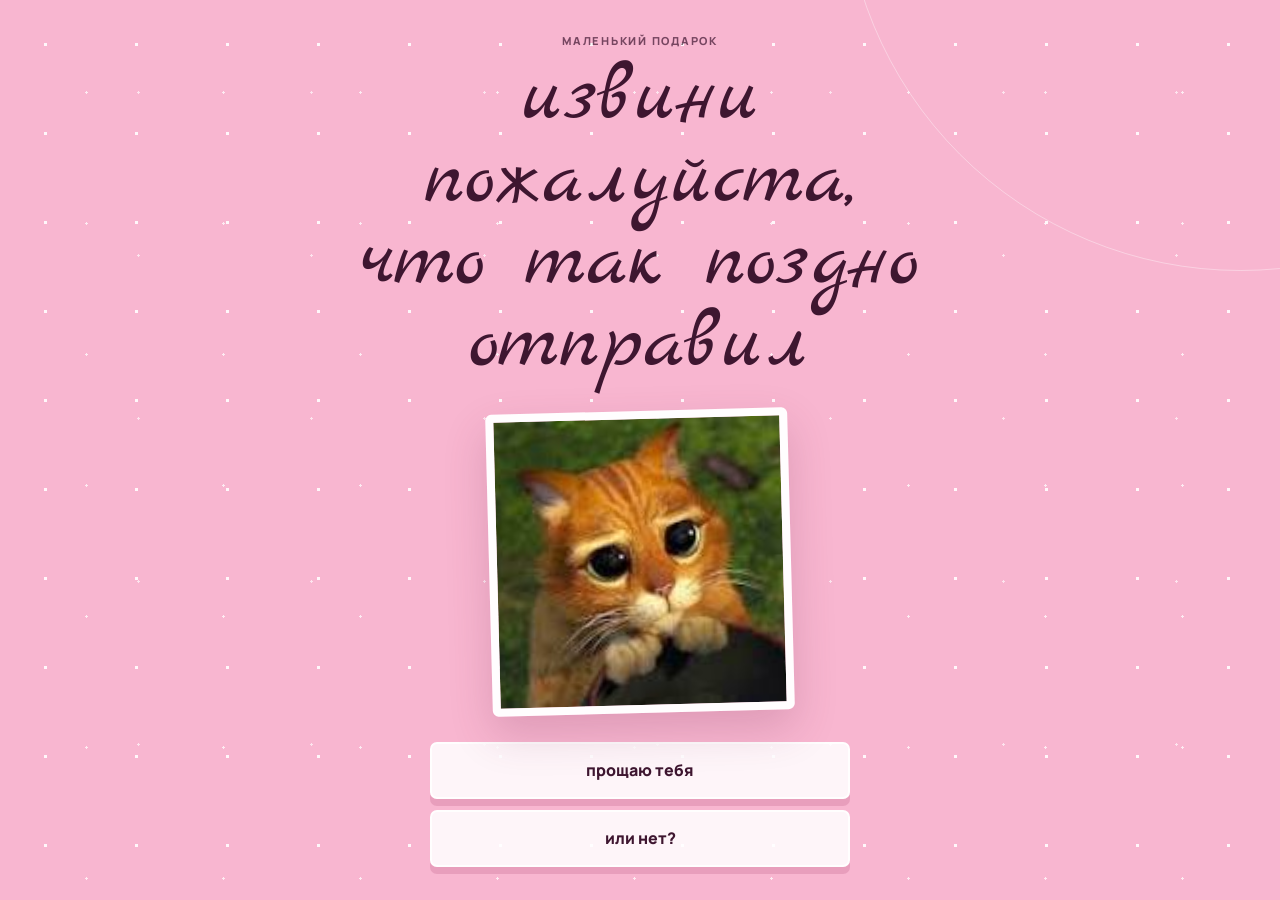
<file: birthday-gift/index.html>
<!doctype html>
<html lang="ru">
  <head>
    <meta charset="UTF-8" />
    <meta name="viewport" content="width=device-width, initial-scale=1.0" />
    <meta name="theme-color" content="#f8b6d0" />
    <title>Маленький подарок</title>
    <link rel="preconnect" href="https://fonts.googleapis.com" />
    <link rel="preconnect" href="https://fonts.gstatic.com" crossorigin />
    <link
      href="https://fonts.googleapis.com/css2?family=Marck+Script&family=Manrope:wght@400;500;600;700;800&display=swap"
      rel="stylesheet"
    />
    <link rel="stylesheet" href="styles.css" />
  </head>
  <body>
    <main id="app" class="gift" aria-live="polite"></main>
    <script src="script.js"></script>
  </body>
</html>
</file>
<file: birthday-gift/styles.css>
:root {
  --ink: #3e1630;
  --white: #fffafd;
  --pink: #f8b6d0;
  --pink-deep: #ee78a8;
  --pink-soft: #ffd9e8;
  --red: #e33444;
  --shadow: 0 18px 44px rgba(105, 31, 67, 0.19);
}

* {
  box-sizing: border-box;
}

html {
  background: var(--pink);
}

body {
  min-width: 320px;
  min-height: 100vh;
  margin: 0;
  color: var(--ink);
  font-family: "Manrope", Arial, sans-serif;
}

button {
  font: inherit;
}

.gift {
  --page-pink: var(--pink);
  position: relative;
  display: grid;
  min-height: 100svh;
  place-items: center;
  overflow: hidden;
  padding: 28px 18px;
  background-color: var(--page-pink);
  isolation: isolate;
}

.gift::before,
.gift::after {
  position: fixed;
  z-index: -1;
  content: "";
  pointer-events: none;
}

.gift::before {
  inset: 0;
  opacity: 0.9;
  background-image:
    radial-gradient(circle, rgba(255, 255, 255, 0.98) 0 1.5px, transparent 1.8px),
    radial-gradient(circle, rgba(255, 255, 255, 0.8) 0 1px, transparent 1.4px),
    radial-gradient(circle, rgba(255, 255, 255, 0.7) 0 1px, transparent 1.3px);
  background-position: 0 0, 18px 27px, 52px 11px;
  background-size: 91px 89px, 137px 131px, 173px 163px;
}

.gift::after {
  width: 62vmax;
  height: 62vmax;
  border: 1px solid rgba(255, 255, 255, 0.38);
  border-radius: 50%;
  top: -41vmax;
  right: -28vmax;
}

.gift[data-tone="blush"] {
  --page-pink: #f8b6d0;
}

.gift[data-tone="peach"] {
  --page-pink: #f7b9c5;
}

.gift[data-tone="lilac"] {
  --page-pink: #eab9d8;
}

.gift[data-tone="berry"] {
  --page-pink: #ec9fc2;
}

.gift[data-tone="white"] {
  --page-pink: #ffffff;
  --ink: #000000;
}

.gift[data-tone="white"]::before,
.gift[data-tone="white"]::after {
  display: none;
}

.scene {
  display: grid;
  width: min(100%, 620px);
  place-items: center;
  animation: arrive 420ms cubic-bezier(0.22, 0.75, 0.24, 1) both;
}

.scene.is-leaving {
  animation: leave 180ms ease-in both;
}

.content {
  display: grid;
  width: 100%;
  justify-items: center;
  text-align: center;
}

.eyebrow {
  margin: 0 0 9px;
  color: rgba(62, 22, 48, 0.7);
  font-size: 0.69rem;
  font-weight: 800;
  letter-spacing: 0.16em;
  text-transform: uppercase;
}

.title,
.message {
  max-width: 580px;
  margin: 0;
  text-wrap: balance;
}

.title {
  font-family: "Marck Script", "Comic Sans MS", cursive;
  font-size: clamp(2.55rem, 7vw, 5.25rem);
  font-weight: 400;
  line-height: 0.98;
}

.message {
  font-size: clamp(1.12rem, 2.5vw, 1.48rem);
  font-weight: 700;
  line-height: 1.45;
}

.photo-frame {
  display: grid;
  width: min(78vw, 302px);
  aspect-ratio: 1;
  margin: 24px 0;
  place-items: center;
  overflow: hidden;
  border: 8px solid rgba(255, 255, 255, 0.95);
  border-radius: 6px;
  background: rgba(255, 255, 255, 0.36);
  box-shadow: var(--shadow);
  transform: rotate(-1.5deg);
}

.photo-frame:nth-child(even) {
  transform: rotate(1.5deg);
}

.photo-frame img {
  grid-area: 1 / 1;
  width: 100%;
  height: 100%;
  object-fit: cover;
}

.photo-placeholder {
  position: relative;
  grid-area: 1 / 1;
  display: grid;
  width: 100%;
  height: 100%;
  place-items: center;
}

.choices {
  display: grid;
  width: min(100%, 420px);
  gap: 11px;
  margin-top: 5px;
}

.choice,
.press-button,
.back-button {
  border: 0;
  cursor: pointer;
}

.choice {
  min-height: 57px;
  padding: 12px 23px;
  border: 2px solid rgba(255, 255, 255, 0.85);
  border-radius: 7px;
  background: rgba(255, 255, 255, 0.86);
  color: var(--ink);
  font-size: 1rem;
  font-weight: 800;
  box-shadow: 0 7px 0 rgba(163, 54, 103, 0.18);
  transition: transform 160ms ease, background-color 160ms ease, box-shadow 160ms ease;
}

.choice:hover {
  background: #ffffff;
  box-shadow: 0 9px 0 rgba(163, 54, 103, 0.22);
  transform: translateY(-2px);
}

.choice:active {
  box-shadow: 0 3px 0 rgba(163, 54, 103, 0.22);
  transform: translateY(3px);
}

.press-button {
  margin-top: 19px;
  padding: 3px 10px;
  background: transparent;
  color: var(--red);
  font-size: clamp(2.3rem, 7vw, 4.4rem);
  font-weight: 800;
  letter-spacing: 0.04em;
  line-height: 1;
  text-shadow: 0 3px 0 rgba(255, 255, 255, 0.52);
  transition: transform 160ms ease, color 160ms ease;
}

.press-button:hover {
  color: #bf1127;
  transform: scale(1.05) rotate(-2deg);
}

.back-button {
  position: fixed;
  top: 16px;
  left: 16px;
  width: 40px;
  height: 40px;
  border-radius: 50%;
  background: rgba(255, 255, 255, 0.68);
  color: rgba(62, 22, 48, 0.76);
  font-size: 1.35rem;
  line-height: 1;
  box-shadow: 0 4px 18px rgba(105, 31, 67, 0.12);
}

.back-button:hover {
  background: #ffffff;
}

.end-note {
  max-width: 565px;
  color: #65193e;
  font-family: "Marck Script", "Comic Sans MS", cursive;
  font-size: clamp(2rem, 5vw, 3.8rem);
  font-weight: 400;
  line-height: 1.07;
}

.gift[data-tone="white"] .message {
  max-width: 520px;
  color: #000000;
  font-size: clamp(1.9rem, 6vw, 4.5rem);
  font-weight: 800;
  letter-spacing: 0;
  line-height: 0.95;
}

.gift[data-tone="white"] .photo-frame {
  border-color: #000000;
  background: #f1f1f1;
  box-shadow: 8px 8px 0 #000000;
}

.gift[data-tone="white"] .photo-placeholder {
  color: rgba(0, 0, 0, 0.65);
}

.gift[data-tone="white"] .press-button {
  text-shadow: none;
}

button:focus-visible {
  outline: 3px solid #4b0c29;
  outline-offset: 4px;
}

@keyframes arrive {
  from {
    opacity: 0;
    transform: translateY(18px) scale(0.98);
  }

  to {
    opacity: 1;
    transform: translateY(0) scale(1);
  }
}

@keyframes leave {
  to {
    opacity: 0;
    transform: translateY(-12px) scale(0.98);
  }
}

@media (max-width: 480px) {
  .gift {
    padding: 58px 17px 28px;
  }

  .photo-frame {
    margin: 20px 0;
    border-width: 6px;
  }

  .choice {
    min-height: 54px;
  }
}

@media (prefers-reduced-motion: reduce) {
  *,
  *::before,
  *::after {
    scroll-behavior: auto !important;
    animation-duration: 0.01ms !important;
    transition-duration: 0.01ms !important;
  }
}
</file>
